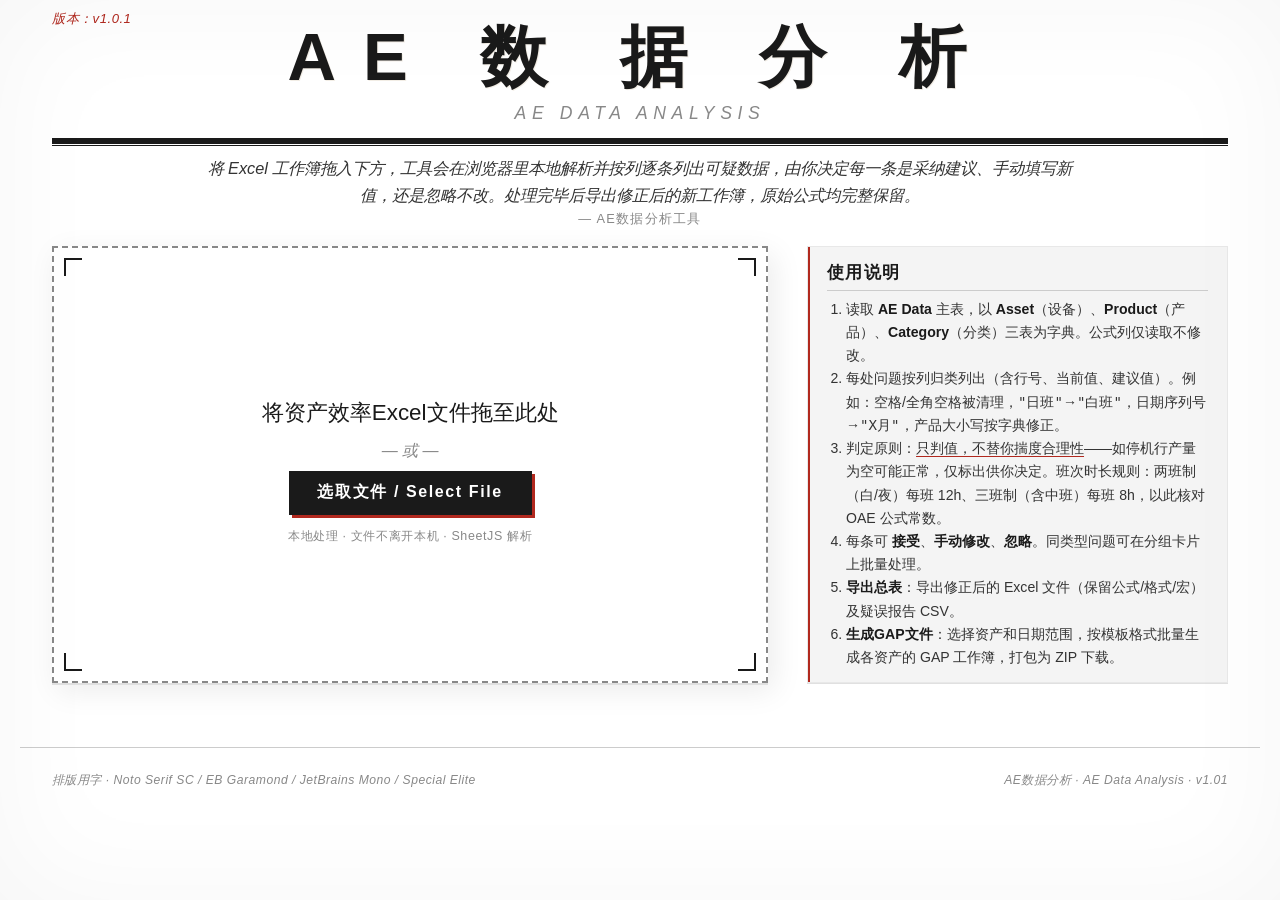
<file: tauri-app/frontend/index.html>
<!DOCTYPE html>
<html lang="zh-CN">
<head>
<meta charset="UTF-8">
<meta name="viewport" content="width=device-width, initial-scale=1.0">
<script>(function(){if(window.__TAURI__||(window.__TAURI_INTERNALS__)){var z=1;function tauriInvoke(cmd,args){if(window.__TAURI__&&window.__TAURI__.core&&window.__TAURI__.core.invoke){window.__TAURI__.core.invoke(cmd,args);return true;}return false;}function applyZoom(retries){retries=retries||0;if(!tauriInvoke('set_zoom',{zoom:z})&&retries<50){setTimeout(function(){applyZoom(retries+1);},100);}}document.addEventListener('DOMContentLoaded',function(){applyZoom(0);});document.addEventListener('wheel',function(e){if(!e.ctrlKey)return;e.preventDefault();z=Math.max(0.5,Math.min(3,z*(e.deltaY<0?1.1:0.9)));tauriInvoke('set_zoom',{zoom:z});},{passive:false});}})();</script>
<title>AE数据分析</title>
<link rel="stylesheet" href="lib/styles.css?v=4">
</head>
<body>
<div class="grain" aria-hidden="true"></div>
<div class="paper-edge" aria-hidden="true"></div>

<header class="masthead">
  <div class="mast-left">
    <span class="vol date-stamp" id="todayStamp">　</span>
  </div>
  <h1 class="title">
    <span class="title-main">AE&nbsp;数&nbsp;据&nbsp;分&nbsp;析</span>
    <span class="title-sub">AE Data&nbsp;Analysis</span>
  </h1>
  <div class="mast-right"></div>
  <div class="rule-thick"></div>
  <div class="rule-thin"></div>
</header>

<p class="epigraph" id="epigraph">
  将 Excel 工作簿拖入下方，工具会在浏览器里本地解析并按列逐条列出可疑数据，由你决定每一条是采纳建议、手动填写新值，还是忽略不改。处理完毕后导出修正后的新工作簿，原始公式均完整保留。
  <span class="cite">— AE数据分析工具</span>
</p>

<section id="stage-load" class="stage active">
  <div class="load-wrap">
    <div class="dropzone" id="dropzone" tabindex="0" role="button" aria-label="拖入或选择 Excel 文件">
      <div class="corner tl"></div><div class="corner tr"></div>
      <div class="corner bl"></div><div class="corner br"></div>
      <p class="dz-big">将资产效率Excel文件拖至此处</p>
      <p class="dz-sub">— 或 —</p>
      <button class="btn-file" id="pickBtn">选取文件 / Select File</button>
      <input type="file" id="fileInput" accept=".xlsx,.xlsm" hidden>
      <p class="dz-foot">本地处理 · 文件不离开本机 · SheetJS 解析</p>
    </div>
    <aside class="load-note">
      <h3>使用说明</h3>
      <ol>
        <li>读取 <b>AE Data</b> 主表，以 <b>Asset</b>（设备）、<b>Product</b>（产品）、<b>Category</b>（分类）三表为字典。公式列仅读取不修改。</li>
        <li>每处问题按列归类列出（含行号、当前值、建议值）。例如：空格/全角空格被清理，<code>"日班"</code>→<code>"白班"</code>，日期序列号→<code>"X月"</code>，产品大小写按字典修正。</li>
        <li>判定原则：<u>只判值，不替你揣度合理性</u>——如停机行产量为空可能正常，仅标出供你决定。班次时长规则：两班制（白/夜）每班 12h、三班制（含中班）每班 8h，以此核对 OAE 公式常数。</li>
        <li>每条可 <b>接受</b>、<b>手动修改</b>、<b>忽略</b>。同类型问题可在分组卡片上批量处理。</li>
        <li><b>导出总表</b>：导出修正后的 Excel 文件（保留公式/格式/宏）及疑误报告 CSV。</li>
        <li><b>生成GAP文件</b>：选择资产和日期范围，按模板格式批量生成各资产的 GAP 工作簿，打包为 ZIP 下载。</li>
      </ol>
    </aside>
  </div>
</section>

<div class="view-toggle" id="viewToggle" style="display:none">
  <button class="vt-btn active" data-view="analysis">数据分析</button>
  <button class="vt-btn" data-view="review">数据检查</button>
</div>

<section id="stage-review" class="stage">
  <div class="ledger-bar">
    <div class="lb-item"><span class="lb-num" id="cntDataRows">0</span><span class="lb-lbl">数据行数</span></div>
    <div class="lb-sep">/</div>
    <div class="lb-item"><span class="lb-num" id="cntTotal">0</span><span class="lb-lbl">疑误总数</span></div>
    <div class="lb-sep">/</div>
    <div class="lb-item"><span class="lb-num acc" id="cntAccept">0</span><span class="lb-lbl">自动修正</span></div>
    <div class="lb-sep">/</div>
    <div class="lb-item"><span class="lb-num man" id="cntManual">0</span><span class="lb-lbl">手动修改</span></div>
    <div class="lb-sep">/</div>
    <div class="lb-item"><span class="lb-num ign" id="cntIgnore">0</span><span class="lb-lbl">已经忽略</span></div>
    <div class="lb-sep">/</div>
    <div class="lb-item"><span class="lb-num pen" id="cntPending">0</span><span class="lb-lbl">待审批</span></div>
    <div class="lb-spacer"></div>
    <button class="btn-reload" id="reloadBtn">重新载入</button>
    <button class="btn-export" id="exportBtn" disabled>导出总表</button>
    <button class="btn-gap" id="gapBtn" disabled>生成GAP文件</button>
  </div>

  <details class="chart-set" id="chartSet">
    <summary>疑误分布图表<span class="syn-hint">按维度统计疑误数量</span></summary>
    <div class="chart-toolbar">
      <button class="ct-btn active" data-dim="ws-asset">车间 / 资产</button>
      <button class="ct-btn" data-dim="yr-mon">年 / 月</button>
    </div>
    <div class="chart-area" id="chartArea"></div>
  </details>

  <div class="date-filter" id="dateFilter">
    <span class="df-label">时间筛选</span>
    <select id="filterYear" class="df-select"><option value="">全部年份</option></select>
    <select id="filterMonth" class="df-select"><option value="">全部月份</option></select>
    <button class="df-apply" id="filterApply">筛选</button>
    <button class="df-clear" id="filterClear">取消筛选</button>
  </div>

  <div class="columns-tabs" id="colTabs"></div>
  <div class="issues-stream" id="issuesStream"></div>
</section>

<section id="stage-analysis" class="stage">
  <div class="ledger-bar">
    <div class="lb-item"><span class="lb-num" id="anaCntRows">0</span><span class="lb-lbl">数据行数</span></div>
    <div class="lb-sep">/</div>
    <div class="lb-item"><span class="lb-num" id="anaCntDays">0</span><span class="lb-lbl">总天数</span></div>
    <div class="lb-sep">/</div>
    <div class="lb-item"><span class="lb-num" style="color:#0070c0" id="anaCntOae">0</span><span class="lb-lbl">OAE <span class="lb-pct" style="color:#0070c0" id="anaCntOaePct">0%</span></span></div>
    <div class="lb-sep">/</div>
    <div class="lb-item"><span class="lb-num" style="color:#ffc000" id="anaCntSl">0</span><span class="lb-lbl">SL <span class="lb-pct" style="color:#ffc000" id="anaCntSlPct">0%</span></span></div>
    <div class="lb-sep">/</div>
    <div class="lb-item"><span class="lb-num" style="color:#ff0000" id="anaCntUl">0</span><span class="lb-lbl">UL <span class="lb-pct" style="color:#ff0000" id="anaCntUlPct">0%</span></span></div>
    <div class="lb-sep">/</div>
    <div class="lb-item"><span class="lb-num" style="color:#00b050" id="anaCntBo">0</span><span class="lb-lbl">BO <span class="lb-pct" style="color:#00b050" id="anaCntBoPct">0%</span></span></div>
    <div class="lb-sep">/</div>
    <div class="lb-item"><span class="lb-num" style="color:#7030a0" id="anaCntVol">0</span><span class="lb-lbl">产量</span></div>
    <div class="lb-spacer"></div>
    <button class="btn-reload" id="anaReloadBtn">重新载入</button>
    <button class="btn-export" id="anaExportBtn">导出报告</button>
  </div>

  <details class="ana-section" id="anaStack">
    <summary class="ana-section-title">资产效率总览<span class="lock-icon" data-lock="anaStack" title="点击解锁/锁定"><svg viewBox="0 0 16 16" width="13" height="13"><path class="lock-body" d="M3 7h10v7H3z" fill="none" stroke="currentColor" stroke-width="1.5"/><path class="lock-shackle" d="M5 7V5a3 3 0 0 1 6 0v2" fill="none" stroke="currentColor" stroke-width="1.5"/></svg></span><span class="sec-download"><button class="sec-dl-btn" data-secdl="stack">导出</button></span></summary>
    <div class="ana-section-body">
    <div class="ana-dim-toggle">
      <span class="ana-row-label">时间范围</span>
      <input type="date" id="stackDateStart" class="ana-date-input">
      <span class="span-select-wrap">
        <span class="span-lock-icon" id="stackDateSpanLock" title="锁定时长"><svg viewBox="0 0 16 16" width="12" height="12" style="vertical-align:middle;cursor:pointer"><path class="lock-body" d="M3 7h10v7H3z" fill="none" stroke="currentColor" stroke-width="1.5"/><path class="lock-shackle" d="M5 7V5a3 3 0 0 1 6 0v2" fill="none" stroke="currentColor" stroke-width="1.5"/></svg></span>
        <select id="stackDateSpan" class="ana-date-input span-select-locked">
          <option value="12">12个月</option>
          <option value="6">6个月</option>
          <option value="3">3个月</option>
          <option value="1">1个月</option>
        </select>
      </span>
      <input type="date" id="stackDateEnd" class="ana-date-input">
      <button class="ad-btn" id="stackDateClear">全部</button>
    </div>
    <div class="ana-dim-toggle">
      <span class="ana-row-label">时间粒度</span>
      <button class="ad-btn" data-stackview="year">年视图</button>
      <button class="ad-btn active" data-stackview="month">月视图</button>
      <button class="ad-btn" data-stackview="week">周视图</button>
      <button class="ad-btn" data-stackview="day">日视图</button>
    </div>
    <div class="ana-dim-toggle">
      <span class="ana-row-label">显示指标</span>
      <button class="ad-btn active" data-stackmode="abs">小时数</button>
      <button class="ad-btn" data-stackmode="pct">百分比</button>
      <button class="ad-btn" data-stackmode="output">产量</button>
      <div class="ana-zoom-kpi" id="anaZoomKpi"></div>
    </div>
    <div class="ana-dim-toggle" id="stackAssetToggle">
      <span class="ana-row-label">资产筛选</span>
      <button class="ad-btn active" data-stackasset-all>全部资产</button>
    </div>
    <div class="ana-dim-toggle">
      <span class="ana-row-label">资产分面</span>
      <button class="ad-btn active" data-stackexpand="none">不分面</button>
      <button class="ad-btn" data-stackexpand="workshop">按车间</button>
      <button class="ad-btn" data-stackexpand="line">按产线</button>
      <button class="ad-btn" data-stackexpand="asset">按资产</button>
    </div>
    <div class="ana-dim-toggle">
      <span class="ana-row-label">其他选项</span>
      <button class="ad-btn" id="stackLossOnlyBtn">只显示损失</button>
      <button class="ad-btn" id="stackTooltipBtn">工具提示不显示</button>
    </div>
    <div id="stackViewChart" style="width:100%;height:380px"></div>
    <div id="stackFacetContainer" style="display:none"></div>
    </div>
  </details>

  <details class="ana-section" id="anaAeStack">
    <summary class="ana-section-title">设备故障总览<span class="lock-icon" data-lock="anaAeStack" title="点击解锁/锁定"><svg viewBox="0 0 16 16" width="13" height="13"><path class="lock-body" d="M3 7h10v7H3z" fill="none" stroke="currentColor" stroke-width="1.5"/><path class="lock-shackle" d="M5 7V5a3 3 0 0 1 6 0v2" fill="none" stroke="currentColor" stroke-width="1.5"/></svg></span><span class="sec-download"><button class="sec-dl-btn" data-secdl="aestack">导出</button></span></summary>
    <div class="ana-section-body">
    <div class="ana-dim-toggle">
      <span class="ana-row-label">时间范围</span>
      <input type="date" id="aeDateStart" class="ana-date-input">
      <span class="span-select-wrap">
        <span class="span-lock-icon" id="aeDateSpanLock" title="锁定时长"><svg viewBox="0 0 16 16" width="12" height="12" style="vertical-align:middle;cursor:pointer"><path class="lock-body" d="M3 7h10v7H3z" fill="none" stroke="currentColor" stroke-width="1.5"/><path class="lock-shackle" d="M5 7V5a3 3 0 0 1 6 0v2" fill="none" stroke="currentColor" stroke-width="1.5"/></svg></span>
        <select id="aeDateSpan" class="ana-date-input span-select-locked">
          <option value="12">12个月</option>
          <option value="6">6个月</option>
          <option value="3">3个月</option>
          <option value="1">1个月</option>
        </select>
      </span>
      <input type="date" id="aeDateEnd" class="ana-date-input">
      <button class="ad-btn" id="aeDateClear">全部</button>
    </div>
    <div class="ana-dim-toggle">
      <span class="ana-row-label">时间粒度</span>
      <button class="ad-btn" data-astackview="year">年视图</button>
      <button class="ad-btn active" data-astackview="month">月视图</button>
      <button class="ad-btn" data-astackview="week">周视图</button>
      <button class="ad-btn" data-astackview="day">日视图</button>
    </div>
    <div class="ana-dim-toggle">
      <span class="ana-row-label">显示指标</span>
      <button class="ad-btn active" data-astackmode="abs">小时数</button>
      <button class="ad-btn" data-astackmode="pct">小时占比</button>
      <button class="ad-btn" data-astackmode="count">频次</button>
      <button class="ad-btn" data-astackmode="countpct">频次占比</button>
      <div class="ana-zoom-kpi" id="aeZoomKpi"></div>
    </div>
    <div class="ana-dim-toggle" id="aeAssetToggle">
      <span class="ana-row-label">资产筛选</span>
      <button class="ad-btn active" data-aeasset-all>全部资产</button>
    </div>
    <div class="ana-dim-toggle">
      <span class="ana-row-label">资产分面</span>
      <button class="ad-btn active" data-astackexpand="none">不分面</button>
      <button class="ad-btn" data-astackexpand="workshop">按车间</button>
      <button class="ad-btn" data-astackexpand="line">按产线</button>
      <button class="ad-btn" data-astackexpand="asset">按资产</button>
    </div>
    <div class="ana-dim-toggle">
      <span class="ana-row-label">选择图例</span>
      <button class="ad-btn active" data-aelegend="none">无图例</button>
      <button class="ad-btn" data-aelegend="workshop">车间</button>
      <button class="ad-btn" data-aelegend="line">车间-产线</button>
      <button class="ad-btn" data-aelegend="wsAsset">车间-窑炉</button>
      <button class="ad-btn" data-aelegend="shift">班次</button>
      <button class="ad-btn" data-aelegend="equipment">故障设备</button>
      <button class="ad-btn" data-aelegend="mainCat">AE分类</button>
    </div>
    <div class="ana-dim-toggle">
      <span class="ana-row-label">其他选项</span>
      <button class="ad-btn" id="aeTooltipBtn">工具提示不显示</button>
    </div>
    <div id="aeViewChart" style="width:100%;height:380px"></div>
    <div id="aeFacetContainer" style="display:none"></div>
    </div>
  </details>

  <details class="ana-section" id="anaPareto">
    <summary class="ana-section-title">设备故障帕累托分析<span class="lock-icon" data-lock="anaPareto" title="点击解锁/锁定"><svg viewBox="0 0 16 16" width="13" height="13"><path class="lock-body" d="M3 7h10v7H3z" fill="none" stroke="currentColor" stroke-width="1.5"/><path class="lock-shackle" d="M5 7V5a3 3 0 0 1 6 0v2" fill="none" stroke="currentColor" stroke-width="1.5"/></svg></span><span class="sec-download"><button class="sec-dl-btn" data-secdl="pareto">导出</button></span></summary>
    <div class="ana-section-body">
    <div class="ana-dim-toggle">
      <span class="ana-row-label">时间范围</span>
      <input type="date" id="paretoDateStart" class="ana-date-input">
      <span class="span-select-wrap">
        <span class="span-lock-icon" id="paretoDateSpanLock" title="锁定时长"><svg viewBox="0 0 16 16" width="12" height="12" style="vertical-align:middle;cursor:pointer"><path class="lock-body" d="M3 7h10v7H3z" fill="none" stroke="currentColor" stroke-width="1.5"/><path class="lock-shackle" d="M5 7V5a3 3 0 0 1 6 0v2" fill="none" stroke="currentColor" stroke-width="1.5"/></svg></span>
        <select id="paretoDateSpan" class="ana-date-input span-select-locked">
          <option value="12">12个月</option>
          <option value="6">6个月</option>
          <option value="3">3个月</option>
          <option value="1">1个月</option>
        </select>
      </span>
      <input type="date" id="paretoDateEnd" class="ana-date-input">
      <button class="ad-btn" id="paretoDateClear">全部</button>
    </div>
    <div class="ana-dim-toggle">
      <span class="ana-row-label">显示指标</span>
      <button class="ad-btn active" data-pmode="abs">小时数</button>
      <button class="ad-btn" data-pmode="pct">小时占比</button>
      <button class="ad-btn" data-pmode="count">频次</button>
      <button class="ad-btn" data-pmode="countpct">频次占比</button>
      <div class="ana-zoom-kpi" id="paretoKpi"></div>
    </div>
    <div class="ana-dim-toggle" id="paretoAssetToggle">
      <span class="ana-row-label">资产筛选</span>
      <button class="ad-btn active" data-passet-all>全部资产</button>
    </div>
    <div class="ana-dim-toggle">
      <span class="ana-row-label">资产分面</span>
      <button class="ad-btn active" data-pexpand="none">不分面</button>
      <button class="ad-btn" data-pexpand="workshop">按车间</button>
      <button class="ad-btn" data-pexpand="line">按产线</button>
      <button class="ad-btn" data-pexpand="asset">按资产</button>
    </div>
    <div class="ana-dim-toggle">
      <span class="ana-row-label">其他选项</span>
      <button class="ad-btn" id="paretoTooltipBtn">工具提示不显示</button>
    </div>
    <div id="paretoChart" style="width:100%;height:360px"></div>
    <div id="paretoFacetContainer" style="display:none"></div>
    </div>
  </details>

  <details class="ana-section" id="anaLossCal">
    <summary class="ana-section-title">AE损失日历<span class="lock-icon" data-lock="anaLossCal" title="点击解锁/锁定"><svg viewBox="0 0 16 16" width="13" height="13"><path class="lock-body" d="M3 7h10v7H3z" fill="none" stroke="currentColor" stroke-width="1.5"/><path class="lock-shackle" d="M5 7V5a3 3 0 0 1 6 0v2" fill="none" stroke="currentColor" stroke-width="1.5"/></svg></span><span class="sec-download"><button class="sec-dl-btn" data-secdl="losscal">导出</button></span></summary>
    <div class="ana-section-body">
    <div class="ana-dim-toggle">
      <span class="ana-row-label">选择资产</span>
      <div class="lc-cascader" id="lossCalCascader">
        <div class="lc-cascader-input" id="lossCalCascaderLabel">请选择</div>
        <div class="lc-cascader-panel" id="lossCalCascaderPanel">
          <div class="lc-cascader-col" id="lossCalColWs"></div>
          <div class="lc-cascader-col" id="lossCalColAsset"></div>
        </div>
      </div>
      <button class="ad-btn" data-lcexpand="asset">资产分面</button>
    </div>
    <div class="ana-dim-toggle">
      <span class="ana-row-label">选择月份</span>
      <button class="ad-btn" id="lossCalPrev">◀</button>
      <input type="month" id="lossCalMonthInput" class="ana-date-input" style="min-width:120px;text-align:center;font-weight:700">
      <button class="ad-btn" id="lossCalNext">▶</button>
    </div>
    <div class="ana-dim-toggle">
      <span class="ana-row-label">其他选项</span>
      <button class="ad-btn" id="lossCalTooltipBtn">工具提示不显示</button>
    </div>
    <div id="lossCalContainer"></div>
    </div>
  </details>
</section>

<div class="modal" id="exportModal" aria-hidden="true">
  <div class="modal-paper">
    <div class="corner tl"></div><div class="corner tr"></div>
    <div class="corner bl"></div><div class="corner br"></div>
    <h2>导出总表<span class="mp-sub">Export</span></h2>
    <p class="mp-q">将导出修正后的 Excel 文件及疑误报告 CSV。</p>
    <div class="mp-actions">
      <button class="btn-ghost" id="exportCancel">返回</button>
      <button class="btn-primary" id="exportGo">确认下载</button>
    </div>
</div>
</div>

<div class="modal" id="gapModal" aria-hidden="true">
  <div class="modal-paper" style="width:min(640px,92vw);max-height:88vh;overflow-y:auto">
    <div class="corner tl"></div><div class="corner tr"></div>
    <div class="corner bl"></div><div class="corner br"></div>
    <h2>生成GAP文件<span class="mp-sub">GAP Export</span></h2>
    <div class="gap-date-row">
      <label>开始日期 <input type="date" id="gapStartDate"></label>
      <label>结束日期 <input type="date" id="gapEndDate"></label>
    </div>
    <p class="mp-q">选择要生成的资产：</p>
    <div class="gap-asset-list" id="gapAssetList"></div>
    <div class="mp-actions">
      <button class="btn-ghost" id="gapCancel">返回</button>
      <button class="btn-primary" id="gapGo">生成</button>
    </div>
  </div>
</div>

<div class="modal" id="gapReportModal" aria-hidden="true">
  <div class="modal-paper" style="width:min(560px,92vw);max-height:88vh;overflow-y:auto">
    <div class="corner tl"></div><div class="corner tr"></div>
    <div class="corner bl"></div><div class="corner br"></div>
    <h2>GAP疑误报告<span class="mp-sub">Issue Report</span></h2>
    <p class="mp-q" id="gapReportSummary"></p>
    <div id="gapReportBody" style="margin:.5rem 0 .8rem"></div>
    <div class="mp-actions">
      <button class="btn-primary" id="gapReportClose">关闭</button>
    </div>
  </div>
</div>

<div class="modal" id="secDlModal" aria-hidden="true">
  <div class="modal-paper">
    <div class="corner tl"></div><div class="corner tr"></div>
    <div class="corner bl"></div><div class="corner br"></div>
    <h2 id="secDlTitle">导出<span class="mp-sub">资产效率总览</span></h2>
    <p class="mp-q">导出格式：</p>
    <div class="mp-opt"><label><input type="radio" name="secDlFmt" value="excel" checked> <b>Excel</b> <span class="mp-opt-desc">— 含图表图片和数据表</span></label></div>
    <div class="mp-actions">
      <button class="btn-primary" id="secDlGo">导出</button>
      <button class="btn-ghost" id="secDlCancel">返回</button>
    </div>
  </div>
</div>

<div class="toast" id="toast" aria-live="polite"></div>

<footer class="colophon">
  <span>排版用字 · Noto Serif SC / EB Garamond / JetBrains Mono / Special Elite</span>
  <span>AE数据分析 · AE Data Analysis · v1.01</span>
</footer>

<script src="lib/xlsx.full.min.js"></script>
<script src="lib/jszip.min.js"></script>
<script src="lib/echarts.min.js"></script>
<script src="lib/exceljs.min.js"></script>
<script src="lib/y-editor.js?v=7"></script>
<script src="lib/analysis.js?v=39"></script>
<script src="lib/app.js?v=60"></script>
</body>
</html>
</file>
<file: tauri-app/frontend/lib/styles.css>
/* ===================================================================
   AE数据分析 — 编辑检查 / 纸质报告风
   字：Noto Serif SC(正文) · EB Garamond(西文衬线) · JetBrains Mono(数据)
      · Special Elite(打字机戳记)
   色：纸 #f3ecdc / 墨 #1a1410 / 朱 #b1281e / 蓝批 #1d4e89 / 灰批 #6b6258
   =================================================================== */

:root{
  --paper:#ffffff;--paper-2:#f4f4f4;--paper-shadow:#e0e0e0;
  --ink:#1a1a1a;--ink-soft:#333333;--ink-faded:#888888;
  --rule:#cccccc;--rule-soft:#e8e8e8;
  --vermillion:#b1281e;--vermillion-soft:#c9483c;
  --blue-ink:#1d4e89;--blue-soft:#3a6ba0;
  --ok:#3e6b3a;--gold:#a98437;
  --serif-cn:Arial,sans-serif;
  --serif-en:Arial,sans-serif;
  --mono:Arial,sans-serif;
  --stamp:Arial,sans-serif;
}
*{box-sizing:border-box;margin:0;padding:0}
html,body{min-height:100%}
body{
  font-family:var(--serif-cn);color:var(--ink);
  background:var(--paper);
  background-attachment:fixed;line-height:1.65;position:relative;padding:0 0 6rem;overflow-x:hidden;
}
.grain{display:none}
.paper-edge{position:fixed;inset:0;pointer-events:none;z-index:48;box-shadow:inset 0 0 120px rgba(0,0,0,.04)}

/* 刊头 */
.masthead{max-width:1240px;margin:0 auto;padding:.5rem 2rem .3rem;position:relative}
.mast-left,.mast-right{display:flex;gap:1.6rem;align-items:baseline}
.mast-right{justify-content:flex-end;margin-top:.2rem}
.mast-left{flex-direction:column}
.vol{font-family:var(--serif-en);font-style:italic;font-size:.82rem;color:var(--ink-faded);letter-spacing:.04em}
.date-stamp{color:var(--vermillion)}
.title{text-align:center;margin:-.4rem 0 .3rem}
.title-main{
  font-family:var(--serif-cn);font-weight:900;font-size:clamp(2.6rem,6vw,4.2rem);
  letter-spacing:.4em;color:var(--ink);line-height:1;
  text-shadow:1px 1px 0 rgba(150,110,40,.12);
}
.title-sub{
  display:block;font-family:var(--serif-en);font-style:italic;font-weight:500;
  font-size:clamp(.85rem,2vw,1.1rem);letter-spacing:.32em;
  color:var(--ink-faded);margin-top:.2rem;text-transform:uppercase;
}
.rule-thick{height:5px;background:var(--ink);margin:.3rem 0 .1rem;box-shadow:0 1px 0 var(--ink)}
.rule-thin{height:1px;background:var(--ink);margin-bottom:.1rem}
.rule-thin::after{content:"";display:block;height:1px;background:var(--ink);margin-top:2px}

.epigraph{
  max-width:960px;margin:.2rem auto .4rem;padding:0 2rem;
  font-family:var(--serif-cn);font-style:italic;color:var(--ink-soft);
  font-size:1.02rem;text-align:center;line-height:1.6;
}
.epigraph .cite{display:block;font-style:normal;font-size:.8rem;color:var(--ink-faded);margin-top:.1rem;font-family:var(--serif-en);letter-spacing:.1em}

/* 阶段切换 */
.stage{display:none;max-width:1240px;margin:0 auto;padding:0 2rem}
.stage.active{display:block;animation:stagger-in .5s ease both}
@keyframes stagger-in{from{opacity:0;transform:translateY(8px)}to{opacity:1;transform:none}}

/* 载入区 */
.load-wrap{display:grid;grid-template-columns:1.7fr 1fr;gap:2.4rem;align-items:stretch;margin-top:1rem}
.dropzone{
  position:relative;border:2px dashed var(--ink-faded);
  background:var(--paper);
  padding:1.4rem 2rem 1.2rem;text-align:center;
  box-shadow:0 2px 0 var(--paper-shadow),6px 8px 28px rgba(0,0,0,.08);
  transition:border-color .2s,background .2s,transform .2s;cursor:pointer;
  display:flex;flex-direction:column;justify-content:center;align-items:center;min-height:180px;
}
.dropzone:hover,.dropzone.drag{border-color:var(--vermillion);background:var(--paper-2);transform:translateY(-1px)}
.dropzone:focus-visible{outline:3px double var(--vermillion);outline-offset:6px}
.dz-stamp{display:none}
.dz-big{font-size:1.4rem;color:var(--ink);margin-top:.6rem;font-weight:500}
.dz-big code,.mp-opt code,.syn-grid code{font-family:var(--mono);background:var(--paper-2);padding:.05em .4em;border:1px solid var(--rule-soft);font-size:.9em;color:var(--vermillion)}
.dz-sub{color:var(--ink-faded);font-style:italic;margin:.4rem 0;font-family:var(--serif-en)}
.btn-file{font-family:var(--serif-cn);font-weight:700;font-size:1rem;background:var(--ink);color:var(--paper);border:none;padding:.7rem 1.8rem;cursor:pointer;letter-spacing:.1em;box-shadow:3px 3px 0 var(--vermillion);transition:transform .12s,box-shadow .12s}
.btn-file:hover{transform:translate(-1px,-1px);box-shadow:4px 4px 0 var(--vermillion)}
.btn-file:active{transform:translate(2px,2px);box-shadow:1px 1px 0 var(--vermillion)}
.dz-foot{margin-top:.7rem;font-size:.78rem;color:var(--ink-faded);font-family:var(--serif-en);letter-spacing:.05em}
.corner{position:absolute;width:18px;height:18px;border:2px solid var(--ink)}
.corner.tl{top:10px;left:10px;border-right:none;border-bottom:none}
.corner.tr{top:10px;right:10px;border-left:none;border-bottom:none}
.corner.bl{bottom:10px;left:10px;border-right:none;border-top:none}
.corner.br{bottom:10px;right:10px;border-left:none;border-top:none}
.load-note{background:var(--paper-2);border:1px solid var(--rule-soft);padding:.8rem 1.2rem;box-shadow:0 1px 0 var(--paper-shadow),inset 2px 0 0 var(--vermillion)}
.load-note h3{font-family:var(--serif-cn);font-weight:700;font-size:1.05rem;margin-bottom:.4rem;border-bottom:1px solid var(--rule);padding-bottom:.2rem;letter-spacing:.08em}
.load-note ol{padding-left:1.2rem;color:var(--ink-soft);font-size:.88rem;line-height:1.65}
.load-note b{color:var(--ink)}
.load-note u{text-decoration-color:var(--vermillion);text-underline-offset:3px}

/* 统计条 */
.ledger-bar{
  position:sticky;top:0;z-index:30;display:flex;align-items:center;gap:1.2rem;flex-wrap:wrap;
  background:var(--ink);color:var(--paper);
  padding:.7rem 1.4rem;margin:0 0 1.2rem;
  border-top:3px solid var(--vermillion);border-bottom:1px solid #000;
  box-shadow:0 4px 14px rgba(0,0,0,.18);
}
.lb-item{display:flex;flex-direction:column;align-items:center;line-height:1.1}
.lb-num{font-family:var(--serif-en);font-variant-numeric:tabular-nums;font-weight:700;font-size:1.5rem;color:var(--paper)}
.lb-num.acc{color:#9dd49a}.lb-num.man{color:#7fb4e8}.lb-num.ign{color:#d9c89a}.lb-num.pen{color:#f0a72e}
.lb-lbl{font-size:.68rem;letter-spacing:.12em;opacity:.8;font-family:var(--serif-en);text-transform:uppercase}
.lb-pct{font-family:var(--mono);font-size:.68rem;opacity:.85;margin-left:.6rem}
.lb-sep{color:var(--ink-faded);opacity:.5;font-family:var(--serif-en)}
.lb-spacer{flex:1}
.btn-reload{font-family:var(--serif-cn);font-weight:700;letter-spacing:.1em;background:var(--paper-2);color:var(--ink);border:1px solid var(--ink);padding:.65rem 1.4rem;cursor:pointer;box-shadow:2px 2px 0 #000;transition:transform .1s,box-shadow .1s;margin-right:.5rem}
.btn-reload:hover{transform:translate(-1px,-1px);box-shadow:3px 3px 0 #000}
.btn-reload:active{transform:translate(1px,1px);box-shadow:1px 1px 0 #000}
.btn-export{font-family:var(--serif-cn);font-weight:700;letter-spacing:.1em;background:var(--vermillion);color:#fff;border:none;padding:.65rem 1.4rem;cursor:pointer;box-shadow:2px 2px 0 #000;transition:transform .1s,box-shadow .1s;margin-right:.5rem}
.btn-export:hover:not(:disabled){transform:translate(-1px,-1px);box-shadow:3px 3px 0 #000}
.btn-export:active:not(:disabled){transform:translate(1px,1px);box-shadow:1px 1px 0 #000}
.btn-export:disabled{background:#5a4a3a;cursor:not-allowed;opacity:.7}
.btn-gap{font-family:var(--serif-cn);font-weight:700;letter-spacing:.1em;background:var(--blue-ink);color:#fff;border:none;padding:.65rem 1.4rem;cursor:pointer;box-shadow:2px 2px 0 #000;transition:transform .1s,box-shadow .1s}
.btn-gap:hover:not(:disabled){transform:translate(-1px,-1px);box-shadow:3px 3px 0 #000}
.btn-gap:active:not(:disabled){transform:translate(1px,1px);box-shadow:1px 1px 0 #000}
.btn-gap:disabled{background:#5a4a3a;cursor:not-allowed;opacity:.7}
.gap-date-row{display:flex;gap:1.2rem;margin:1rem 0 .6rem}
.gap-date-row label{display:flex;align-items:center;gap:.4rem;font-size:.88rem;color:var(--ink-soft)}
.gap-date-row input{font-family:var(--mono);font-size:.86rem;border:1px solid var(--rule-soft);background:#fff;padding:.3rem .5rem}
.gap-asset-list{max-height:320px;overflow-y:auto;border:1px solid var(--rule-soft);background:var(--paper-2);padding:.4rem .6rem;margin-bottom:.6rem}
.gap-ws-group{margin-bottom:.4rem}
.gap-ws-head{display:flex;align-items:center;gap:.5rem;padding:.4rem .2rem;font-weight:700;font-size:.9rem;color:var(--ink);cursor:pointer;background:var(--paper);border:1px solid var(--rule-soft)}
.gap-ws-head input{margin:0}
.gap-ws-count{font-weight:400;font-size:.78rem;color:var(--ink-faded)}
.gap-ws-items{padding-left:1.4rem;border-left:2px solid var(--rule-soft);margin-left:.3rem}
.gap-asset-item{display:flex;align-items:center;gap:.5rem;padding:.3rem 0;border-bottom:1px dashed var(--rule-soft);font-size:.88rem;cursor:pointer}
.gap-asset-item:last-child{border-bottom:none}
.gap-asset-item input{margin:0}
.gap-asset-item:hover{background:var(--paper)}

/* 同义词区 */
.syn-set{background:var(--paper-2);border:1px solid var(--rule-soft);padding:0 1.4rem;margin-bottom:1.6rem;box-shadow:inset 3px 0 0 var(--blue-ink)}
.syn-set summary{cursor:pointer;padding:.9rem 0;font-weight:700;letter-spacing:.06em;list-style:none;user-select:none}
.syn-set summary::-webkit-details-marker{display:none}
.syn-set summary::before{content:"▸ ";color:var(--blue-ink);transition:transform .2s;display:inline-block;width:1.2em}
.syn-set[open] summary::before{content:"▾ "}
.syn-hint{font-size:.82rem;color:var(--ink-faded);font-weight:400;margin-left:.8rem;font-family:var(--serif-en);font-style:italic}
.syn-grid{display:grid;grid-template-columns:repeat(auto-fill,minmax(280px,1fr));gap:.8rem;padding:.4rem 0 1.2rem}
.syn-card{background:var(--paper);border:1px solid var(--rule-soft);padding:.5rem .7rem}
.syn-card .sc-head{font-size:.74rem;color:var(--ink-faded);letter-spacing:.08em;margin-bottom:.3rem;text-transform:uppercase;font-family:var(--serif-en)}
.syn-row{display:flex;gap:.4rem;align-items:center;font-family:var(--mono);font-size:.85rem;margin:.25rem 0}
.syn-row .arr{color:var(--vermillion)}
.syn-row input{flex:1;font-family:var(--mono);font-size:.82rem;border:1px solid var(--rule-soft);background:#fff;padding:.2rem .4rem;min-width:0}

/* 图表区 */
.chart-set{background:var(--paper-2);border:1px solid var(--rule-soft);padding:0 1.4rem;margin-bottom:1.6rem;box-shadow:inset 3px 0 0 var(--vermillion)}
.chart-set summary{cursor:pointer;padding:.9rem 0;font-weight:700;letter-spacing:.06em;list-style:none;user-select:none}
.chart-set summary::-webkit-details-marker{display:none}
.chart-set summary::before{content:"▸ ";color:var(--vermillion);transition:transform .2s;display:inline-block;width:1.2em}
.chart-set[open] summary::before{content:"▾ "}
.chart-toolbar{display:flex;gap:.5rem;padding:.4rem 0 .8rem}
.ct-btn{font-family:var(--serif-cn);font-size:.82rem;background:var(--paper);border:1px solid var(--rule-soft);padding:.3rem .8rem;cursor:pointer;letter-spacing:.04em;transition:all .15s}
.ct-btn.active{background:var(--ink);color:var(--paper);border-color:var(--ink)}
.ct-btn:hover:not(.active){border-color:var(--vermillion)}
.chart-area{padding-bottom:1.2rem;overflow-x:auto;overflow-y:hidden}
.bar-chart{display:flex;align-items:flex-end;gap:0;height:220px;padding:24px .5rem 0;border-bottom:2px solid var(--ink);min-width:max-content}
.bar-group{display:flex;align-items:flex-end;gap:8px;height:100%;border-right:1px dashed var(--rule-soft);padding:0 16px;position:relative}
.bar-group:last-child{border-right:none}
.bar-item{min-width:32px;width:32px;display:flex;flex-direction:column;align-items:center;justify-content:flex-end;height:100%;position:relative}
.bar-fill{width:100%;background:linear-gradient(180deg,var(--vermillion),var(--vermillion-soft));min-height:2px;border-radius:2px 2px 0 0;transition:height .3s;position:relative}
.bar-fill:hover{background:linear-gradient(180deg,var(--blue-ink),var(--blue-soft))}
.bar-val{position:absolute;top:-18px;left:50%;transform:translateX(-50%);font-family:var(--mono);font-size:.7rem;color:var(--ink);white-space:nowrap}
.bar-sub{font-family:var(--mono);font-size:.62rem;color:var(--ink-soft);margin-top:.25rem;white-space:nowrap;text-align:center}
.bar-grp-label{position:absolute;bottom:-2.8rem;left:50%;transform:translateX(-50%);font-family:var(--serif-cn);font-size:.78rem;font-weight:700;color:var(--ink);white-space:nowrap}
.bar-grp-bracket{position:absolute;bottom:-1.3rem;left:0;right:0;height:1rem;border-left:2px solid var(--ink);border-right:2px solid var(--ink);border-bottom:2px solid var(--ink)}
.chart-xaxis{height:4.5rem}

/* 列标签 */
.date-filter{display:flex;align-items:center;gap:.6rem;margin-bottom:1.2rem;flex-wrap:wrap}
.df-label{font-family:var(--serif-en);font-size:.82rem;letter-spacing:.08em;color:var(--ink-faded);text-transform:uppercase}
.df-select{font-family:var(--serif-cn);font-size:.86rem;border:1px solid var(--rule-soft);background:var(--paper);padding:.3rem .6rem;cursor:pointer}
.df-apply{font-family:var(--serif-cn);font-weight:700;font-size:.82rem;background:var(--blue-ink);color:#fff;border:none;padding:.35rem .9rem;cursor:pointer;letter-spacing:.06em}
.df-apply:hover{background:var(--blue-soft)}
.df-clear{font-family:var(--serif-cn);font-size:.82rem;background:var(--paper-2);border:1px solid var(--rule-soft);padding:.35rem .9rem;cursor:pointer;color:var(--ink-soft)}
.df-clear:hover{border-color:var(--vermillion);color:var(--vermillion)}
.columns-tabs{display:flex;flex-wrap:wrap;gap:.5rem;margin-bottom:1.4rem}
.col-tab{font-family:var(--serif-cn);font-size:.86rem;background:var(--paper-2);border:1px solid var(--rule-soft);padding:.35rem .8rem;cursor:pointer;letter-spacing:.04em;transition:all .15s;display:flex;align-items:center;gap:.45rem}
.col-tab .ct-badge{font-family:var(--mono);font-size:.72rem;background:var(--ink);color:var(--paper);padding:0 .4rem;border-radius:2px}
.col-tab.active{background:var(--ink);color:var(--paper)}
.col-tab.active .ct-badge{background:var(--vermillion)}
.col-tab:hover{border-color:var(--vermillion)}

/* 疑误分组卡片 */
.issues-stream{display:flex;flex-direction:column;gap:1.3rem;padding-bottom:2rem}
.col-group{border:1px solid var(--rule);background:linear-gradient(180deg,#faf5e8,var(--paper));box-shadow:0 2px 0 var(--paper-shadow),4px 6px 18px rgba(80,60,30,.1)}
.col-group .cg-head{display:flex;align-items:baseline;gap:1rem;flex-wrap:wrap;padding:.7rem 1.2rem;border-bottom:2px solid var(--ink);background:var(--paper-2)}
.cg-letter{font-family:var(--serif-en);font-weight:700;font-size:1.4rem;color:var(--vermillion);width:1.5em;text-align:center;border-right:1px solid var(--rule);padding-right:.6em}
.cg-title{font-weight:700;font-size:1.05rem;letter-spacing:.06em}
.cg-en{font-family:var(--serif-en);font-style:italic;color:var(--ink-faded);font-size:.9rem}
.cg-count{margin-left:auto;font-family:var(--mono);font-size:.8rem;color:var(--ink-faded)}
.cg-count b{color:var(--vermillion);font-weight:700}

.issue-group{
  display:grid;grid-template-columns:1.4fr 1fr 1fr;gap:.8rem;align-items:start;
  padding:.7rem 1.2rem;border-bottom:1px dashed var(--rule-soft);transition:opacity .3s;
}
.issue-group:last-child{border-bottom:none}
.issue-group.dismissed{opacity:.5;background:#efe7d4}
.ig-head{display:flex;flex-direction:column;gap:.2rem}
.ig-left{display:flex;gap:.6rem;align-items:baseline}
.ig-type{font-family:var(--serif-cn);font-size:.72rem;font-weight:700;letter-spacing:.04em;color:var(--vermillion);border:1px solid var(--vermillion);padding:.08em .4em;white-space:nowrap}
.ig-count{font-family:var(--mono);font-size:.7rem;color:var(--ink-faded)}
.ig-rows{font-family:var(--mono);font-size:.72rem;color:var(--ink-soft);line-height:1.5;max-height:2.8em;overflow:hidden;word-break:break-all}
.ig-body{min-width:0}
.issue-reason{font-size:.88rem;color:var(--ink-soft);line-height:1.55;margin-bottom:.5rem}
.issue-vals{display:flex;flex-wrap:wrap;gap:.6rem 1.4rem;align-items:baseline;font-family:var(--mono);font-size:.88rem}
.issue-vals .lbl{color:var(--ink-faded);font-size:.72rem;letter-spacing:.08em;text-transform:uppercase;font-family:var(--serif-en)}
.issue-vals .old-val{color:var(--vermillion)}
.issue-vals .arrow{color:var(--ink-faded);font-family:var(--serif-en)}
.issue-vals .new-val{color:var(--blue-ink);font-weight:700;position:relative}
.demo-badge{font-size:.6rem;color:var(--vermillion);border:1px solid var(--vermillion);padding:.08em .3em;margin-left:.5em;border-radius:2px;font-family:var(--serif-cn);vertical-align:middle;white-space:nowrap}
.man-in{font-family:var(--mono);font-size:.82rem;border:1px solid var(--blue-soft);background:#fff;padding:.2rem .45rem;min-width:8em;color:var(--ink)}
.man-in:focus{outline:2px solid var(--blue-ink);outline-offset:1px}

.ig-actions{display:flex;flex-wrap:wrap;gap:.35rem;align-items:center}
.ig-actions .iact{align-self:center}
.ig-actions .iact{font-family:var(--serif-cn);font-size:.78rem;letter-spacing:.04em;padding:.2rem .5rem;cursor:pointer;border:1px solid var(--ink);background:var(--paper);transition:all .12s;text-align:center;white-space:nowrap}
.ig-actions .iact[data-act="ignore"]{color:var(--ink-faded);border-color:var(--ink-faded)}
.ig-actions .iact[data-act="ignore"]:hover{background:var(--ink-faded);color:#fff}
.ig-actions .iact.bulk-acc{color:var(--gold);border-color:var(--gold)}
.ig-actions .iact.bulk-acc:hover{background:var(--gold);color:#fff}
.ig-actions .iact.bulk-ign{color:var(--ink-faded);border-color:var(--rule)}
.ig-actions .iact.bulk-ign:hover{background:var(--ink-faded);color:#fff}
.iact:disabled{opacity:.4}

/* 导出弹层 */
.modal{position:fixed;inset:0;z-index:60;display:none;align-items:center;justify-content:center;background:rgba(20,12,5,.45);backdrop-filter:blur(2px)}
.modal.open{display:flex;animation:stagger-in .25s ease}
.modal-paper{position:relative;width:min(560px,92vw);background:var(--paper);padding:2.4rem 2.4rem 2rem;border:1px solid var(--ink);box-shadow:8px 10px 30px rgba(0,0,0,.3)}
.modal-paper h2{font-family:var(--serif-cn);font-weight:900;font-size:1.6rem;letter-spacing:.2em;margin-bottom:.3rem}
.mp-sub{display:block;font-family:var(--serif-en);font-style:italic;color:var(--ink-faded);font-size:.86rem;letter-spacing:.12em;text-transform:uppercase;margin-top:.3rem}
.mp-q{margin:1.2rem 0 .8rem;color:var(--ink-soft)}
.mp-opt{display:flex;align-items:flex-start;gap:.7rem;padding:.55rem .2rem;border-bottom:1px dashed var(--rule-soft);cursor:pointer;font-size:.92rem}
.mp-opt input{margin-top:.25rem}.mp-opt b{color:var(--ink)}
.mp-note{font-size:.78rem;color:var(--ink-faded);font-style:italic;margin:.8rem 0 1.2rem;line-height:1.6}
.mp-actions{display:flex;justify-content:flex-end;gap:.8rem;margin-top:1rem}
.btn-ghost,.btn-primary{font-family:var(--serif-cn);font-weight:700;letter-spacing:.08em;padding:.6rem 1.4rem;cursor:pointer;border:2px solid var(--ink)}
.btn-ghost{background:transparent;color:var(--ink)}
.btn-ghost:hover{background:var(--ink);color:var(--paper)}
.btn-primary{background:var(--vermillion);color:#fff;border-color:var(--vermillion);box-shadow:3px 3px 0 var(--ink)}
.btn-primary:hover{transform:translate(-1px,-1px);box-shadow:4px 4px 0 var(--ink)}
.seal{position:absolute;top:1.4rem;right:1.4rem;transform:rotate(-12deg);width:78px;height:78px;border:3px double var(--vermillion);border-radius:50%;display:flex;align-items:center;justify-content:center;text-align:center;font-family:var(--stamp);color:var(--vermillion);font-size:.9rem;line-height:1.2;opacity:.55;letter-spacing:.05em}

/* Toast */
.toast{position:fixed;bottom:1.6rem;left:50%;transform:translateX(-50%) translateY(2rem);background:var(--ink);color:var(--paper);padding:.8rem 1.6rem;font-family:var(--serif-cn);letter-spacing:.06em;z-index:80;opacity:0;pointer-events:none;border-top:2px solid var(--vermillion);box-shadow:0 6px 20px rgba(0,0,0,.25);transition:opacity .25s,transform .25s}
.toast.show{opacity:1;transform:translateX(-50%) translateY(0)}

/* 落款 */
.colophon{max-width:1240px;margin:4rem auto 0;padding:1.4rem 2rem 0;border-top:1px solid var(--rule);display:flex;justify-content:space-between;flex-wrap:wrap;gap:.6rem;font-family:var(--serif-en);font-style:italic;font-size:.76rem;color:var(--ink-faded);letter-spacing:.04em}

@media(max-width:880px){
  .load-wrap{grid-template-columns:1fr}
  .mast-right{display:none}
  .issue-group{grid-template-columns:1fr;gap:.6rem}
  .ig-actions{flex-wrap:wrap}
}
@media(prefers-reduced-motion:reduce){
  *,*::before,*::after{animation:none!important;transition:none!important}
}

/* ===== 数据分析仪表盘 ===== */
.view-toggle{max-width:1240px;margin:0 auto;padding:.6rem 2rem 0;display:flex;gap:.6rem}
.vt-btn{font-family:var(--serif-cn);font-weight:700;font-size:.95rem;background:var(--paper-2);color:var(--ink);border:1px solid var(--rule-soft);padding:.4rem 2.6rem;cursor:pointer;letter-spacing:.08em;transition:all .15s}
.vt-btn.active{background:var(--ink);color:var(--paper);border-color:var(--ink)}
.vt-btn:hover:not(.active){background:var(--paper-shadow);font-weight:900}

.analysis-nav{display:flex;gap:1.2rem;padding:.4rem 0 .6rem;border-bottom:1px solid var(--rule-soft);margin-bottom:.8rem;position:sticky;top:0;background:var(--paper);z-index:10}
.analysis-nav a{font-family:var(--serif-cn);font-size:.85rem;color:var(--ink-faded);text-decoration:none;letter-spacing:.05em;transition:color .15s}
.analysis-nav a:hover{color:var(--vermillion)}


.ana-section{margin-bottom:1.5rem;scroll-margin-top:3rem;background:var(--paper-2);border:1px solid var(--rule-soft);padding:0 1.4rem;box-shadow:inset 3px 0 0 var(--vermillion)}
.ana-section summary{cursor:pointer;padding:.9rem 0;font-weight:700;letter-spacing:.1em;list-style:none;user-select:none;font-family:var(--serif-cn);font-size:1.05rem}
.ana-section summary::-webkit-details-marker{display:none}
.ana-section summary::before{content:"▸ ";color:var(--vermillion);transition:transform .2s;display:inline-block;width:1.2em}
.ana-section[open] summary::before{content:"▾ "}
.ana-section-body{padding-bottom:.5rem}
.ana-section-title{font-family:var(--serif-cn);font-weight:700;font-size:1.05rem;letter-spacing:.1em;position:relative}
.lock-icon{margin-left:.5rem;cursor:pointer;color:#999;opacity:.4;transition:opacity .2s;user-select:none;display:inline-flex;vertical-align:middle}
.lock-icon:hover{opacity:.7}
.lock-icon.locked{color:#888;opacity:.6}
.sec-download{position:absolute;right:1.4rem;top:50%;transform:translateY(-50%);z-index:2;pointer-events:auto}
.sec-dl-btn{font-size:.78rem;font-family:var(--serif-cn);background:var(--paper);border:1px solid var(--rule);padding:.2rem .6rem;cursor:pointer;color:var(--ink-soft);pointer-events:auto}
.sec-dl-btn:hover{background:var(--paper-2)}
.mp-opt-desc{color:var(--ink-faded);font-size:.82rem;font-weight:normal}
.toast-result{display:flex;align-items:center;gap:.8rem}
.toast-msg{flex:1}
.toast-btn{font-family:var(--serif-cn);font-size:.82rem;font-weight:700;border:1px solid var(--rule);background:var(--paper-2);color:var(--ink);padding:.3rem .9rem;cursor:pointer;letter-spacing:.06em;transition:all .12s}
.toast-btn:hover{background:var(--ink);color:var(--paper);border-color:var(--ink)}
.toast-btn-close{border-color:var(--vermillion);color:var(--vermillion)}
.lock-icon.locked .lock-body{fill:currentColor}

.ana-dim-toggle{display:flex;gap:.3rem;margin-bottom:.4rem;flex-wrap:wrap;align-items:center}
.ana-row-label{font-family:var(--serif-cn);font-size:.78rem;font-weight:700;color:var(--ink);min-width:4rem;text-align:right}
.ana-ws-dropdown{position:relative;display:inline-block}
.ana-dropdown-menu{display:none;position:absolute;top:100%;left:0;z-index:100;background:var(--paper);border:1px solid var(--ink);box-shadow:2px 2px 0 #000;max-height:280px;overflow-y:auto;min-width:120px;padding:.2rem 0}
.ana-dropdown-menu.open{display:block}
.ana-dropdown-menu label{display:flex;align-items:center;gap:.3rem;padding:.2rem .6rem;cursor:pointer;font-size:.78rem;font-family:var(--serif-cn);white-space:nowrap}
.ana-dropdown-menu label:hover{background:var(--paper-2)}
.ana-dropdown-menu .ana-dd-all{border-bottom:1px solid var(--rule-soft);font-weight:700;margin-bottom:.2rem;padding-bottom:.3rem}
.ad-btn{font-family:var(--serif-cn);font-size:.78rem;background:var(--paper-2);color:var(--ink);border:1px solid var(--rule-soft);padding:.2rem .7rem;cursor:pointer;transition:all .12s}
.ad-btn.active{background:var(--ink);color:var(--paper);border-color:var(--ink)}
.ad-btn:hover:not(.active){font-weight:700}
.ana-date-input{font-family:var(--mono);font-size:.78rem;border:1px solid var(--rule-soft);background:var(--paper-2);color:var(--ink);padding:.2rem .4rem;cursor:pointer;outline:none}
.ana-date-input:focus{border-color:var(--blue-ink)}
.span-select-wrap{position:relative;display:inline-flex;align-items:center}
.span-select-wrap .span-select-locked{padding-left:1.3rem}
.span-lock-icon{position:absolute;left:.3rem;display:inline-flex;align-items:center;color:var(--ink-faded);opacity:.4;transition:opacity .2s;user-select:none;z-index:1;pointer-events:auto}
.span-lock-icon:hover{opacity:.7}
.span-lock-icon.locked{color:var(--vermillion);opacity:.8}
.span-lock-icon.locked .lock-body{fill:currentColor}
.pareto-time-bar-wrap{display:flex;align-items:center;gap:.5rem;margin-bottom:.4rem;padding:0 .2rem}
.ptb-bar{position:relative;flex:1;height:14px;display:flex;align-items:center}
.ptb-track{width:100%;height:6px;background:var(--paper-2);border:1px solid var(--rule-soft);border-radius:3px}
.ptb-selection{position:absolute;height:6px;background:rgba(0,112,192,0.3);border:1px solid rgba(0,112,192,0.5);border-radius:3px}
.ptb-handle{position:absolute;width:12px;height:14px;background:var(--paper);border:1px solid var(--ink);border-radius:2px;cursor:ew-resize;transform:translateX(-50%);z-index:2}
.ptb-handle:hover{background:var(--ink);color:var(--paper)}
.ptb-label{font-family:var(--mono);font-size:.72rem;color:var(--ink);white-space:nowrap;min-width:5rem;text-align:center}
.ptb-dash{color:var(--ink-faded)}
.ana-zoom-kpi{display:flex;gap:.6rem;margin-left:auto;align-items:center;font-family:var(--mono);font-size:.72rem;white-space:nowrap;background:var(--paper-2);border:1px solid var(--rule-soft);padding:.25rem .6rem;border-radius:2px}
.ana-zoom-kpi .zk-item{display:flex;align-items:baseline;gap:.2rem}
.ana-zoom-kpi .zk-val{font-weight:700;font-size:.82rem}
.ana-zoom-kpi .zk-pct{opacity:.7;font-size:.68rem}

.lc-cascader{position:relative;display:inline-block;min-width:200px}
.lc-cascader-input{font-family:var(--serif-cn);font-size:.78rem;border:1px solid var(--rule-soft);background:var(--paper-2);color:var(--ink);padding:.2rem .6rem;cursor:pointer;min-width:200px;display:flex;align-items:center;justify-content:space-between;gap:.4rem}
.lc-cascader-input::after{content:'▾';font-size:.7rem;color:var(--ink-faded)}
.lc-cascader-panel{display:none;position:absolute;top:100%;left:0;z-index:200;background:var(--paper);border:1px solid var(--ink);box-shadow:2px 2px 0 #000;max-height:300px;overflow:hidden}
.lc-cascader-panel.open{display:flex}
.lc-cascader-col{min-width:140px;max-height:300px;overflow-y:auto;padding:.15rem 0}
.lc-cascader-col:not(:last-child){border-right:1px solid var(--rule-soft)}
.lc-cascader-item{padding:.25rem .6rem;cursor:pointer;font-size:.78rem;font-family:var(--serif-cn);white-space:nowrap;color:var(--ink)}
.lc-cascader-item:hover{background:var(--paper-2)}
.lc-cascader-item.selected{background:var(--ink);color:var(--paper)}
.lc-cascader-item.selected:hover{background:var(--ink)}
.lc-cascader-empty{padding:.4rem .6rem;color:var(--ink-faded);font-size:.78rem;font-family:var(--serif-cn)}

.ana-chart-pair{display:flex;gap:1rem;flex-wrap:wrap}
.ana-chart-pair>div{flex:1;min-width:320px}

@media(max-width:880px){
  .ana-chart-pair{flex-direction:column}
  .kpi-card{min-width:calc(50% - .4rem)}
}
.stack-facet-item{border:1px solid #d4cbb8;border-radius:4px;padding:.3rem;background:rgba(255,255,255,.3)}
.stack-facet-title{font-family:var(--serif-cn);font-size:.8rem;font-weight:700;color:var(--ink);padding:.1rem 0 .2rem}
.stack-facet-chart{width:100%}
</file>
